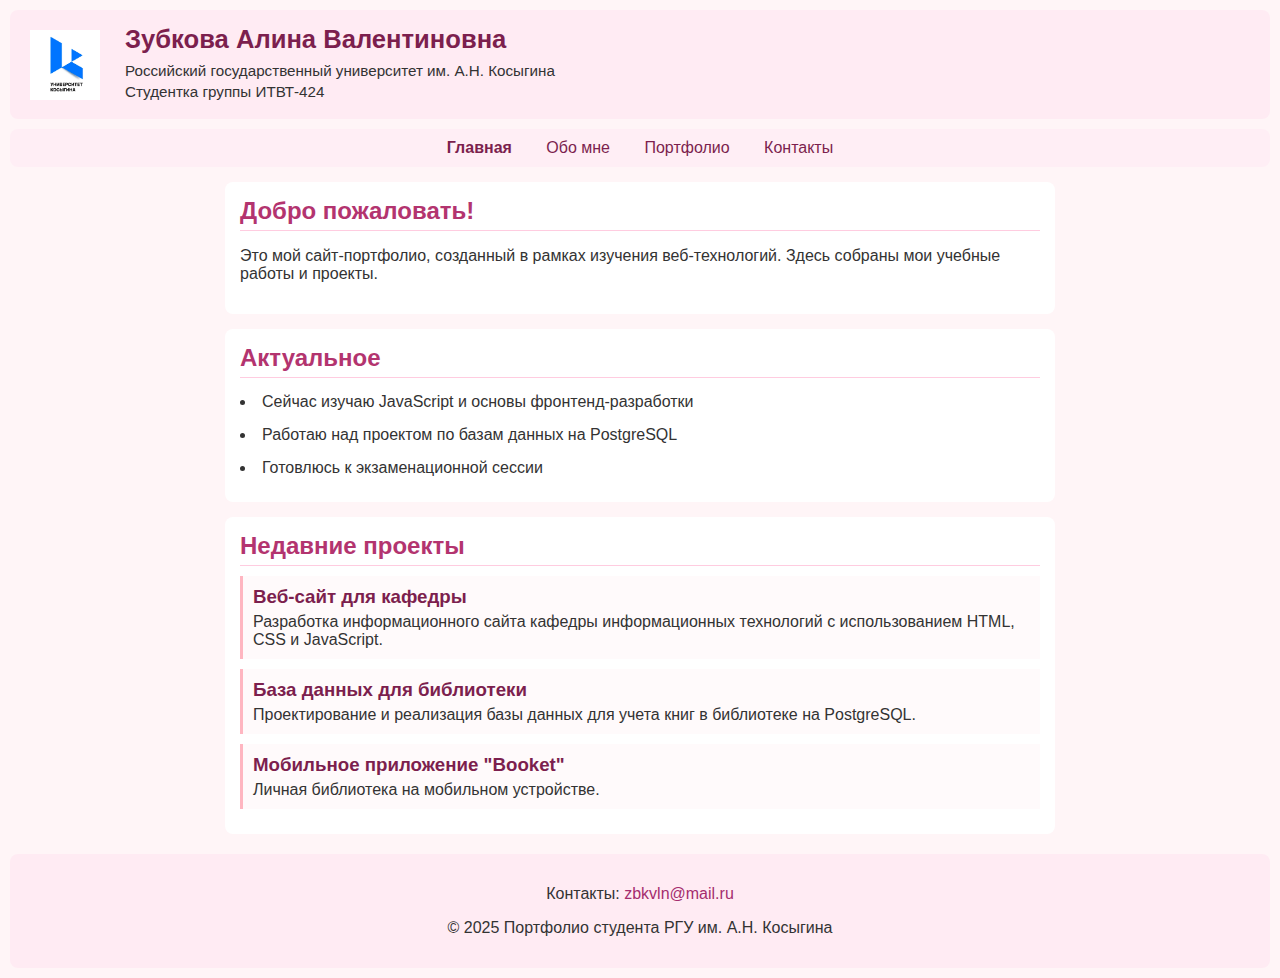
<file: index.html>
<!DOCTYPE html>
<html lang="ru">
<head>
    <meta charset="UTF-8">
    <meta name="viewport" content="width=device-width, initial-scale=1.0">
    <title>Портфолио студента РГУ им. А.Н.Косыгина | Главная</title>
    <link rel="stylesheet" href="style8.css">
</head>
<body>
    <!-- Шапка с логотипом и текстом слева -->
    <header class="header-container">
        <div class="logo-container">
            <a href="/">
                <img src="images/logo.png" alt="РГУ им. А.Н. Косыгина">
            </a>
        </div>
        <div class="header-text">
            <h1>Зубкова Алина Валентиновна</h1>
            <p>Российский государственный университет им. А.Н. Косыгина</p>
            <p>Студентка группы ИТВТ-424</p>
        </div>
    </header>

    <nav>
        <ul style="text-align: center; padding: 10px; background: #ffeef5; margin: 0; border-radius: 8px;">
            <li style="display: inline; margin: 0 15px; font-weight: bold; color: #7c1f4e;">Главная</li>
            <li style="display: inline; margin: 0 15px;"><a href="about.html" style="color: #7c1f4e; text-decoration: none;">Обо мне</a></li>
            <li style="display: inline; margin: 0 15px;"><a href="portfolio.html" style="color: #7c1f4e; text-decoration: none;">Портфолио</a></li>
            <li style="display: inline; margin: 0 15px;"><a href="contacts.html" style="color: #7c1f4e; text-decoration: none;">Контакты</a></li>
        </ul>
    </nav>
    
    <section id="welcome">
        <h2>Добро пожаловать!</h2>
        <p>Это мой сайт-портфолио, созданный в рамках изучения веб-технологий. Здесь собраны мои учебные работы и проекты.</p>
    </section>
    
    <section id="latest-news">
        <h2>Актуальное</h2>
        <ul>
            <li>Сейчас изучаю JavaScript и основы фронтенд-разработки</li>
            <li>Работаю над проектом по базам данных на PostgreSQL</li>
            <li>Готовлюсь к экзаменационной сессии</li>
        </ul>
    </section>
    
    <section id="recent-projects">
        <h2>Недавние проекты</h2>
        <div class="project">
            <h3 style="color: #7c1f4e; margin: 0 0 5px 0;">Веб-сайт для кафедры</h3>
            <p style="margin: 0;">Разработка информационного сайта кафедры информационных технологий с использованием HTML, CSS и JavaScript.</p>
        </div>
        <div class="project">
            <h3 style="color: #7c1f4e; margin: 0 0 5px 0;">База данных для библиотеки</h3>
            <p style="margin: 0;">Проектирование и реализация базы данных для учета книг в библиотеке на PostgreSQL.</p>
        </div>
        <div class="project">
            <h3 style="color: #7c1f4e; margin: 0 0 5px 0;">Мобильное приложение "Booket"</h3>
            <p style="margin: 0;">Личная библиотека на мобильном устройстве.</p>
        </div>
    </section>
    
    <footer>
        <p>Контакты: <a href="mailto:zbkvln@mail.ru" style="color: #a52d6e; text-decoration: none;">zbkvln@mail.ru</a></p>
        <p>© 2025 Портфолио студента РГУ им. А.Н. Косыгина</p>
    </footer>
</body>
</html>
</file>
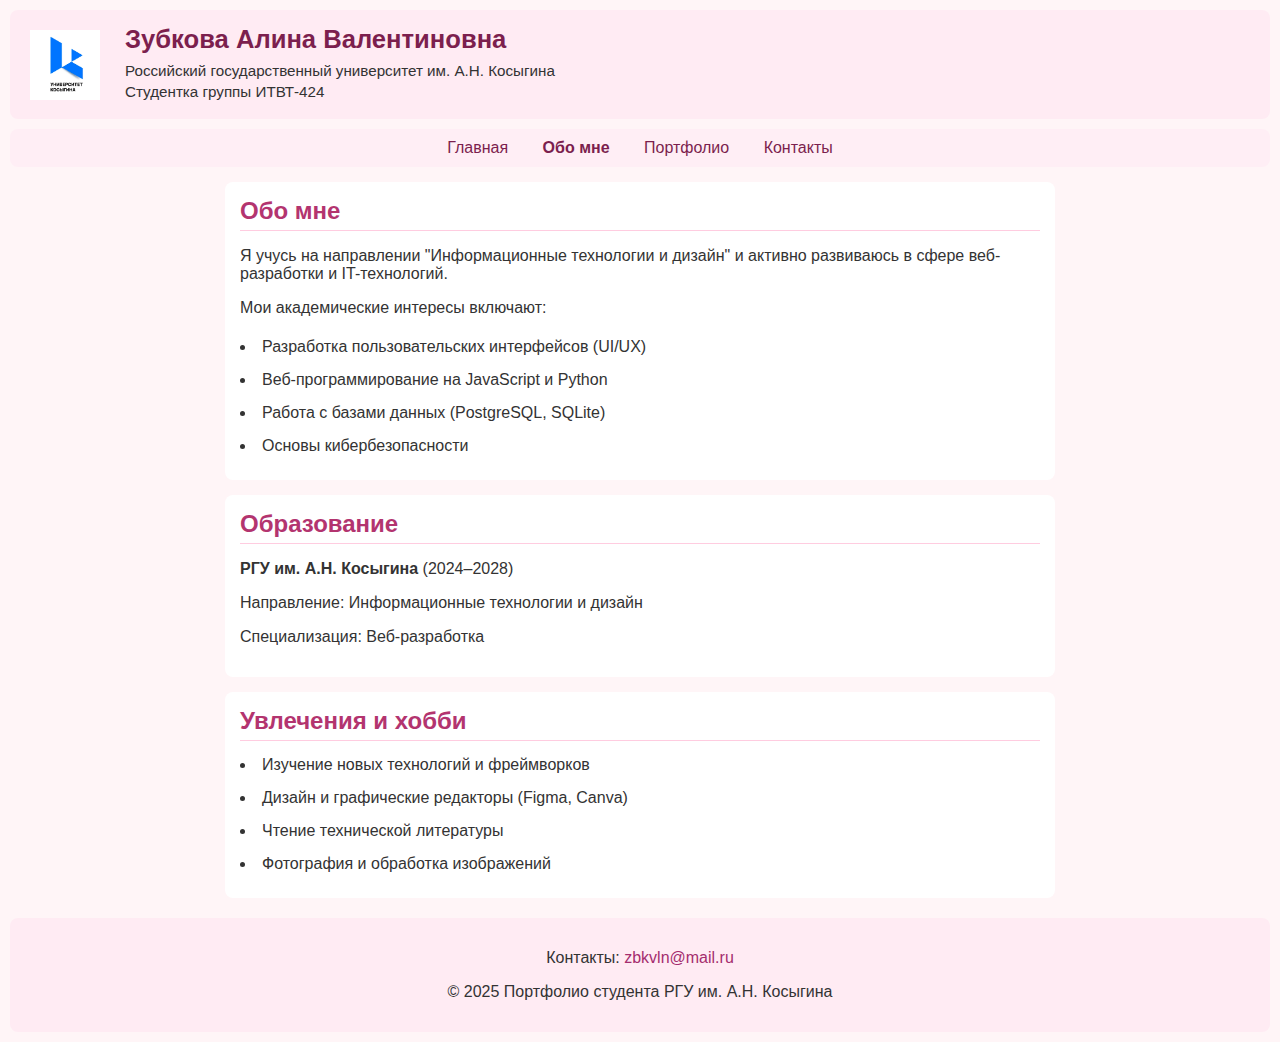
<file: about.html>
<!DOCTYPE html>
<html lang="ru">
<head>
    <meta charset="UTF-8">
    <meta name="viewport" content="width=device-width, initial-scale=1.0">
    <title>Обо мне | Портфолио студента РГУ им. А.Н.Косыгина</title>
    <link rel="stylesheet" href="style8.css">
</head>
<body>
    <!-- Шапка с логотипом и текстом слева -->
    <header class="header-container">
        <div class="logo-container">
            <a href="/">
                <img src="images/logo.png" alt="РГУ им. А.Н. Косыгина">
            </a>
        </div>
        <div class="header-text">
            <h1>Зубкова Алина Валентиновна</h1>
            <p>Российский государственный университет им. А.Н. Косыгина</p>
            <p>Студентка группы ИТВТ-424</p>
        </div>
    </header>

    <nav>
        <ul style="text-align: center; padding: 10px; background: #ffeef5; margin: 0; border-radius: 8px;">
            <li style="display: inline; margin: 0 15px;"><a href="index.html" style="color: #7c1f4e; text-decoration: none;">Главная</a></li>
            <li style="display: inline; margin: 0 15px; font-weight: bold; color: #7c1f4e;">Обо мне</li>
            <li style="display: inline; margin: 0 15px;"><a href="portfolio.html" style="color: #7c1f4e; text-decoration: none;">Портфолио</a></li>
            <li style="display: inline; margin: 0 15px;"><a href="contacts.html" style="color: #7c1f4e; text-decoration: none;">Контакты</a></li>
        </ul>
    </nav>
    
    <section id="about-details">
        <h2>Обо мне</h2>
        <p>Я учусь на направлении "Информационные технологии и дизайн" и активно развиваюсь в сфере веб-разработки и IT-технологий.</p>
        <p>Мои академические интересы включают:</p>
        <ul>
            <li>Разработка пользовательских интерфейсов (UI/UX)</li>
            <li>Веб-программирование на JavaScript и Python</li>
            <li>Работа с базами данных (PostgreSQL, SQLite)</li>
            <li>Основы кибербезопасности</li>
        </ul>
    </section>
    
    <section id="education">
        <h2>Образование</h2>
        <p><strong>РГУ им. А.Н. Косыгина</strong> (2024–2028)</p>
        <p>Направление: Информационные технологии и дизайн</p>
        <p>Специализация: Веб-разработка</p>
    </section>
    
    <section id="hobbies">
        <h2>Увлечения и хобби</h2>
        <ul>
            <li>Изучение новых технологий и фреймворков</li>
            <li>Дизайн и графические редакторы (Figma, Canva)</li>
            <li>Чтение технической литературы</li>
            <li>Фотография и обработка изображений</li>
        </ul>
    </section>

    <footer>
        <p>Контакты: <a href="mailto:zbkvln@mail.ru" style="color: #a52d6e; text-decoration: none;">zbkvln@mail.ru</a></p>
        <p>© 2025 Портфолио студента РГУ им. А.Н. Косыгина</p>
    </footer>
</body>
</html>
</file>
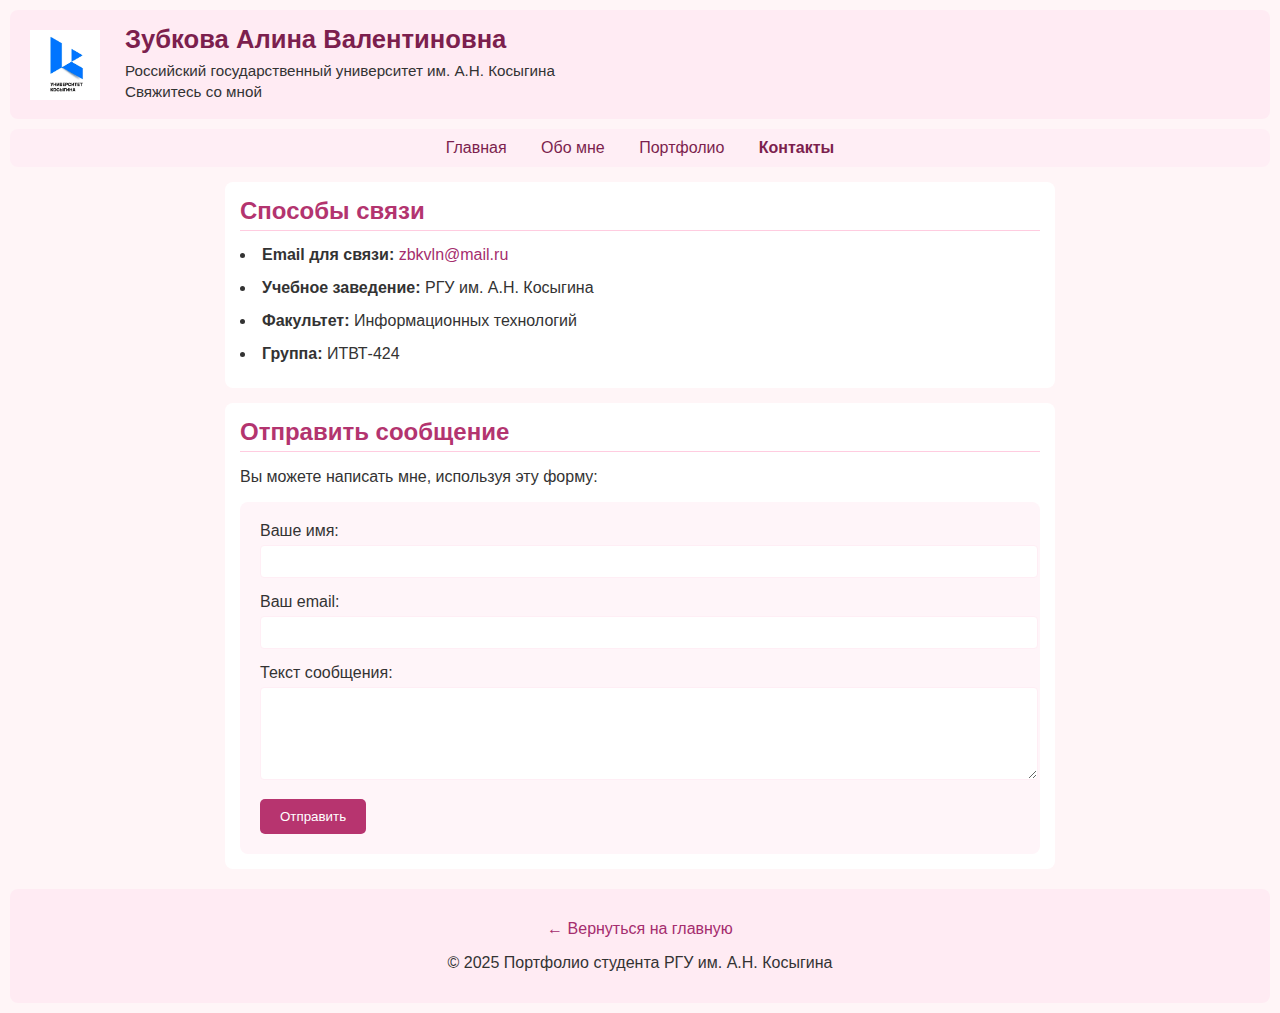
<file: contacts.html>
<!DOCTYPE html>
<html lang="ru">
<head>
    <meta charset="UTF-8">
    <meta name="viewport" content="width=device-width, initial-scale=1.0">
    <title>Контакты | Студент РГУ им. А.Н.Косыгина</title>
    <link rel="stylesheet" href="style8.css">
</head>
<body>
    <!-- Шапка с логотипом и текстом слева -->
    <header class="header-container">
        <div class="logo-container">
            <a href="/">
                <img src="images/logo.png" alt="РГУ им. А.Н. Косыгина">
            </a>
        </div>
        <div class="header-text">
            <h1>Зубкова Алина Валентиновна</h1>
            <p>Российский государственный университет им. А.Н. Косыгина</p>
            <p>Свяжитесь со мной</p>
        </div>
    </header>

    <nav>
        <ul style="text-align: center; padding: 10px; background: #ffeef5; margin: 0; border-radius: 8px;">
            <li style="display: inline; margin: 0 15px;"><a href="index.html" style="color: #7c1f4e; text-decoration: none;">Главная</a></li>
            <li style="display: inline; margin: 0 15px;"><a href="about.html" style="color: #7c1f4e; text-decoration: none;">Обо мне</a></li>
            <li style="display: inline; margin: 0 15px;"><a href="portfolio.html" style="color: #7c1f4e; text-decoration: none;">Портфолио</a></li>
            <li style="display: inline; margin: 0 15px; font-weight: bold; color: #7c1f4e;">Контакты</li>
        </ul>
    </nav>
    
    <section id="contact-info">
        <h2>Способы связи</h2>
        <ul>
            <li><strong>Email для связи:</strong> <a href="mailto:zbkvln@mail.ru" style="color: #a52d6e; text-decoration: none;">zbkvln@mail.ru</a></li>
            <li><strong>Учебное заведение:</strong> РГУ им. А.Н. Косыгина</li>
            <li><strong>Факультет:</strong> Информационных технологий</li>
            <li><strong>Группа:</strong> ИТВТ-424</li>
        </ul>
    </section>
    
    <section id="contact-form">
        <h2>Отправить сообщение</h2>
        <p>Вы можете написать мне, используя эту форму:</p>
        <form style="background: #fff5f9; padding: 20px; border-radius: 8px;">
            <label for="name">Ваше имя:</label><br>
            <input type="text" id="name" name="name" style="width: 100%; padding: 8px; margin: 5px 0 15px 0; border: 1px solid #ffeef5; border-radius: 4px;"><br>
            
            <label for="email">Ваш email:</label><br>
            <input type="email" id="email" name="email" style="width: 100%; padding: 8px; margin: 5px 0 15px 0; border: 1px solid #ffeef5; border-radius: 4px;"><br>
            
            <label for="message">Текст сообщения:</label><br>
            <textarea id="message" name="message" rows="5" style="width: 100%; padding: 8px; margin: 5px 0 15px 0; border: 1px solid #ffeef5; border-radius: 4px;"></textarea><br>
            
            <button type="submit" style="background: #b7346f; color: white; padding: 10px 20px; border: none; border-radius: 5px; cursor: pointer;">Отправить</button>
        </form>
    </section>
    
    <footer>
        <p><a href="index.html" style="color: #a52d6e; text-decoration: none;">← Вернуться на главную</a></p>
        <p>© 2025 Портфолио студента РГУ им. А.Н. Косыгина</p>
    </footer>
</body>
</html>
</file>
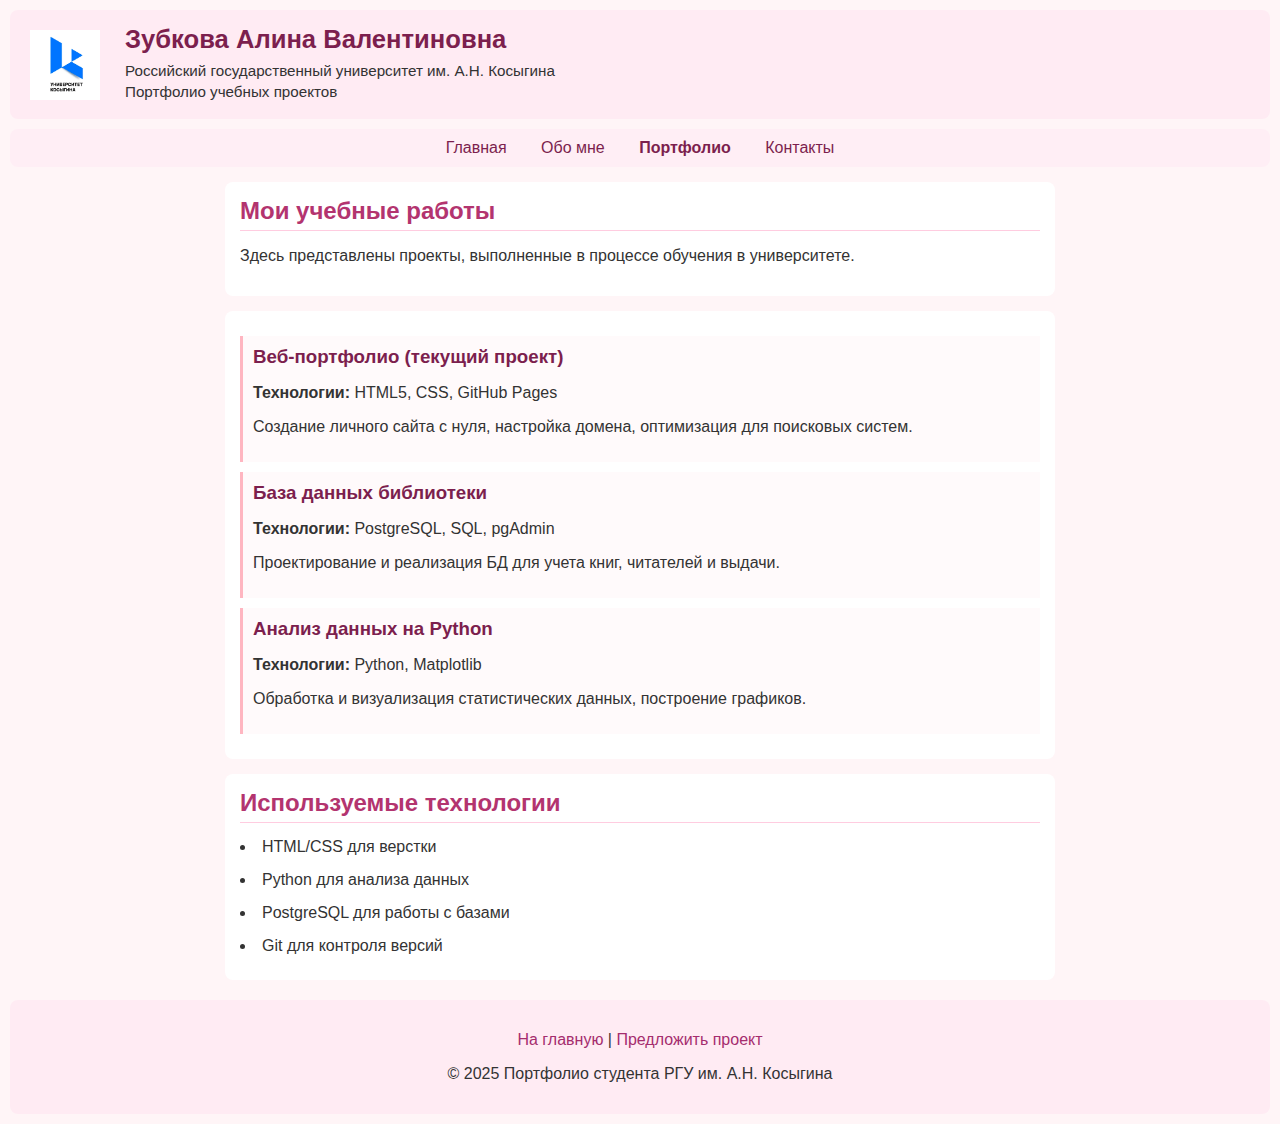
<file: portfolio.html>
<!DOCTYPE html>
<html lang="ru">
<head>
    <meta charset="UTF-8">
    <meta name="viewport" content="width=device-width, initial-scale=1.0">
    <title>Портфолио работ | Студент РГУ им. А.Н.Косыгина</title>
    <link rel="stylesheet" href="style8.css">
</head>
<body>
    <!-- Шапка с логотипом и текстом слева -->
    <header class="header-container">
        <div class="logo-container">
            <a href="/">
                <img src="images/logo.png" alt="РГУ им. А.Н. Косыгина">
            </a>
        </div>
        <div class="header-text">
            <h1>Зубкова Алина Валентиновна</h1>
            <p>Российский государственный университет им. А.Н. Косыгина</p>
            <p>Портфолио учебных проектов</p>
        </div>
    </header>

    <nav>
        <ul style="text-align: center; padding: 10px; background: #ffeef5; margin: 0; border-radius: 8px;">
            <li style="display: inline; margin: 0 15px;"><a href="index.html" style="color: #7c1f4e; text-decoration: none;">Главная</a></li>
            <li style="display: inline; margin: 0 15px;"><a href="about.html" style="color: #7c1f4e; text-decoration: none;">Обо мне</a></li>
            <li style="display: inline; margin: 0 15px; font-weight: bold; color: #7c1f4e;">Портфолио</li>
            <li style="display: inline; margin: 0 15px;"><a href="contacts.html" style="color: #7c1f4e; text-decoration: none;">Контакты</a></li>
        </ul>
    </nav>
    
    <section id="portfolio-intro">
        <h2>Мои учебные работы</h2>
        <p>Здесь представлены проекты, выполненные в процессе обучения в университете.</p>
    </section>
    
    <section id="portfolio-projects">
        <div class="project">
            <h3 style="color: #7c1f4e; margin: 0 0 5px 0;">Веб-портфолио (текущий проект)</h3>
            <p><strong>Технологии:</strong> HTML5, CSS, GitHub Pages</p>
            <p>Создание личного сайта с нуля, настройка домена, оптимизация для поисковых систем.</p>
        </div>
        
        <div class="project">
            <h3 style="color: #7c1f4e; margin: 0 0 5px 0;">База данных библиотеки</h3>
            <p><strong>Технологии:</strong> PostgreSQL, SQL, pgAdmin</p>
            <p>Проектирование и реализация БД для учета книг, читателей и выдачи.</p>
        </div>
        
        <div class="project">
            <h3 style="color: #7c1f4e; margin: 0 0 5px 0;">Анализ данных на Python</h3>
            <p><strong>Технологии:</strong> Python, Matplotlib</p>
            <p>Обработка и визуализация статистических данных, построение графиков.</p>
        </div>
    </section>
    
    <section id="technologies">
        <h2>Используемые технологии</h2>
        <ul>
            <li>HTML/CSS для верстки</li>
            <li>Python для анализа данных</li>
            <li>PostgreSQL для работы с базами</li>
            <li>Git для контроля версий</li>
        </ul>
    </section>
    
    <footer>
        <p><a href="index.html" style="color: #a52d6e; text-decoration: none;">На главную</a> | <a href="contacts.html" style="color: #a52d6e; text-decoration: none;">Предложить проект</a></p>
        <p>© 2025 Портфолио студента РГУ им. А.Н. Косыгина</p>
    </footer>
</body>
</html>
</file>
<file: style8.css>
body {
    font-family: Verdana, sans-serif;
    margin: 0;
    padding: 10px;
    background: rgb(255, 245, 247);
    color: rgb(51, 51, 51);
}

/* Шапка с логотипом и текстом слева */
.header-container {
    display: flex;
    align-items: center;
    padding: 15px 20px;
    background: rgb(255, 235, 243);
    margin-bottom: 10px;
    border-radius: 8px;
}

.logo-container {
    margin-right: 25px;
    flex-shrink: 0;
}

.logo-container img {
    height: 70px;
    width: auto;
    max-width: 180px;
    display: block;
}

.header-text {
    text-align: left;
    flex-grow: 1;
}

.header-text h1 {
    color: rgb(124, 31, 78);
    margin: 0 0 8px 0;
    font-size: 1.6em;
}

.header-text p {
    margin: 4px 0;
    font-size: 0.95em;
    color: rgb(51, 51, 51);
}

section {
    margin: 15px auto;
    padding: 15px;
    max-width: 800px;
    background: white;
    border-radius: 8px;
}

h2 {
    color: rgb(179, 52, 111);
    margin: 0 0 10px 0;
    border-bottom: 1px solid rgb(255, 204, 224);
    padding-bottom: 5px;
}

ul {
    padding: 0;
    margin: 0;
}

li {
    margin: 5px 0;
    padding: 5px 0;
    list-style-type: disc;
    list-style-position: inside;
}

.project {
    margin: 10px 0;
    padding: 10px;
    background: rgb(255, 250, 251);
    border-left: 3px solid rgb(255, 182, 193);
}

footer {
    text-align: center;
    padding: 15px 0;
    margin-top: 20px;
    background: rgb(255, 235, 243);
    border-radius: 8px;
}

/* Адаптивность для мобильных устройств */
@media (max-width: 768px) {
    .header-container {
        flex-direction: column;
        text-align: center;
        padding: 15px 10px;
    }
    
    .logo-container {
        margin-right: 0;
        margin-bottom: 15px;
    }
    
    .logo-container img {
        height: 60px;
        margin: 0 auto;
    }
    
    .header-text {
        text-align: center;
    }
    
    .header-text h1 {
        font-size: 1.4em;
    }
}

@media (max-width: 480px) {
    .logo-container img {
        height: 50px;
    }
    
    .header-text h1 {
        font-size: 1.3em;
    }
    
    .header-text p {
        font-size: 0.9em;
    }
}
</file>
